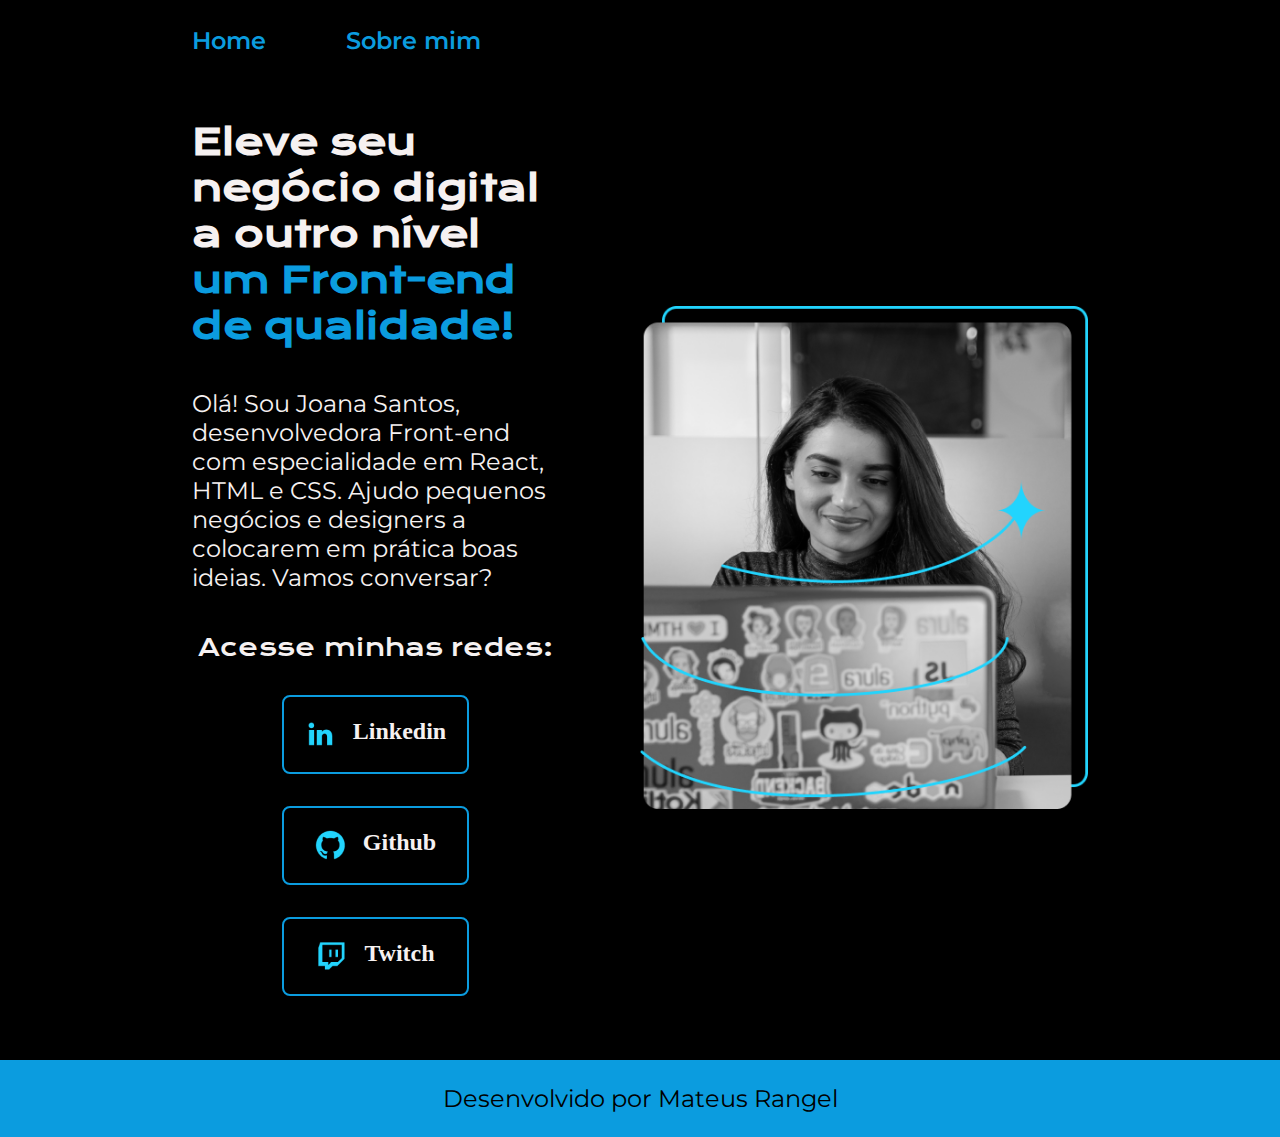
<file: index.html>
<!DOCTYPE html>
<html lang="pt-br">
<head>
    <title>Portifólio</title>
    <meta charset="UTF-8">
    <meta http-equiv="X-UA-Compatible" content="IE=edge">
    <meta name="viewport" content="width=device-width, initial-scale=1.0">
    <link rel="stylesheet" href="Styles/style.css">
</head>
<body>
    <header class="header">
        <nav class="header__menu">
            <a class="header__menu__link" href="index.html">Home</a>
            <a class="header__menu__link" href="about.html">Sobre mim</a>
        </nav>
    </header>
    <main class="container__principal">
        <section class="container__secundario">
            <h1 class="titulo__principal">Eleve seu negócio digital a outro nível <strong class="titulo__destaque">um Front-end de qualidade!</strong></h1>
            <p class="subtitulo__principal">Olá! Sou Joana Santos, desenvolvedora Front-end com especialidade em React, HTML e CSS. Ajudo pequenos negócios e designers a colocarem em prática boas ideias. Vamos conversar?</p>
            <div class="botao">
                <h2 class="subtitulo__secundario">Acesse minhas redes:</h2>
                <a class="botao__style" href="https://www.linkedin.com">
                    <img src="img/linkedin.png" alt="logo do linkedin">
                    Linkedin
                </a>
                <a class="botao__style" href="https://github.com">
                    <img src="img/github.png" alt="logo do github">
                    Github
                </a>
                <a class="botao__style" href="https://twitch.tv">
                    <img src="img/twitch.png" alt="logo da twitch">
                    Twitch
                </a>
            </div>
        </section>
            <img class="container__imagem" src="/img/Imagem.png" alt="Foto da Joana Santos">
        
    </main>
    <footer class="footer">
        Desenvolvido por Mateus Rangel
    </footer>

</body>
</html>
</file>
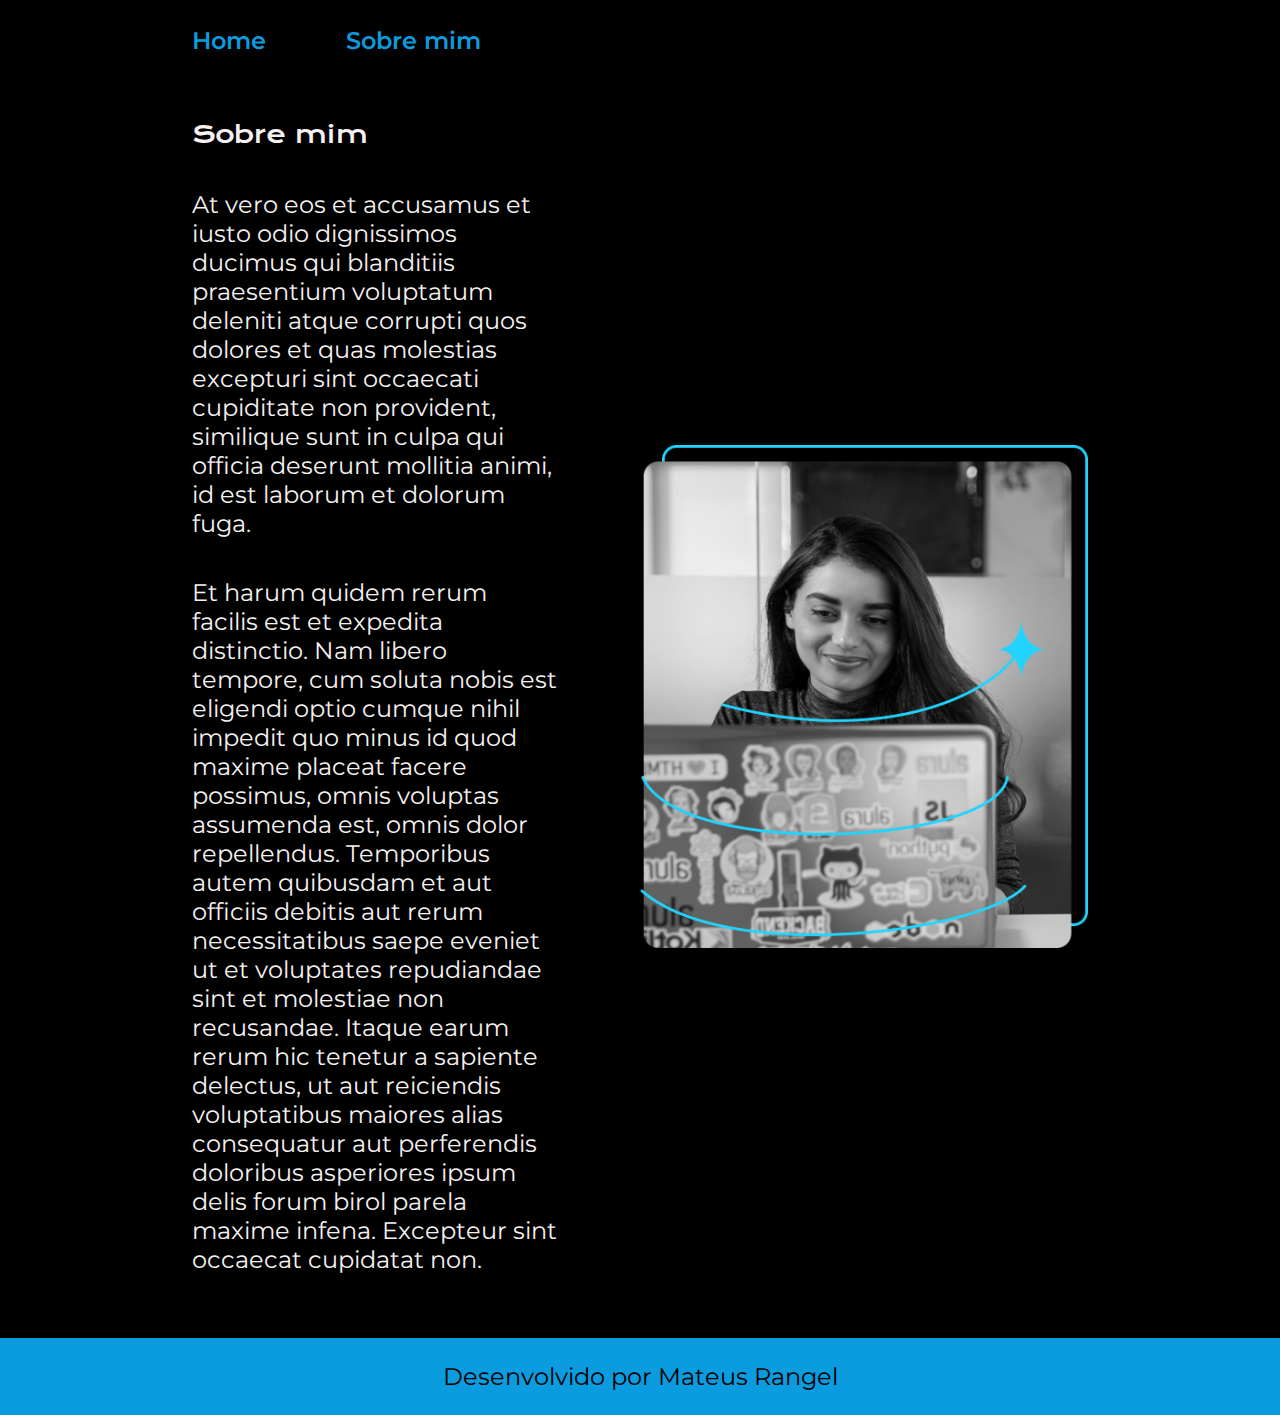
<file: about.html>
<!DOCTYPE html>
<html lang="pt-br">
<head>
    <meta charset="UTF-8">
    <meta http-equiv="X-UA-Compatible" content="IE=edge">
    <meta name="viewport" content="width=device-width, initial-scale=1.0">
    <title>Sobre mim</title>
    <link rel="stylesheet" href="Styles/style.css">
</head>
<body>
    <header class="header">
        <nav class="header__menu">
            <a class="header__menu__link" href="index.html">Home</a>
            <a class="header__menu__link" href="about.html">Sobre mim</a>
        </nav>
    </header>

    <main class="container__principal">
        <section class="container__secundario">
            <h1 class="subtitulo__secundario">Sobre mim</h1>
            <p class="subtitulo__principal">At vero eos et accusamus et iusto odio dignissimos ducimus qui blanditiis praesentium voluptatum deleniti atque corrupti quos dolores et quas molestias excepturi sint occaecati cupiditate non provident, similique sunt in culpa qui officia deserunt mollitia animi, id est laborum et dolorum fuga.</p>
            <p class="subtitulo__principal">Et harum quidem rerum facilis est et expedita distinctio. Nam libero tempore, cum soluta nobis est eligendi optio cumque nihil impedit quo minus id quod maxime placeat facere possimus, omnis voluptas assumenda est, omnis dolor repellendus. Temporibus autem quibusdam et aut officiis debitis aut rerum necessitatibus saepe eveniet ut et voluptates repudiandae sint et molestiae non recusandae. Itaque earum rerum hic tenetur a sapiente delectus, ut aut reiciendis voluptatibus maiores alias consequatur aut perferendis doloribus asperiores ipsum delis forum birol parela maxime infena. Excepteur sint occaecat cupidatat non.</p>

        </section>
        <img class="container__imagem" src="img/Imagem.png" alt="Foto de Joana Santos">
    </main>

    <footer class="footer">
        Desenvolvido por Mateus Rangel
    </footer>

</body>
</html>
</file>
<file: Styles/style.css>
@import url('https://fonts.googleapis.com/css2?family=Krona+One&family=Montserrat:wght@600&display=swap');

:root {
    --cor__de__fundo: #000000;
    --cor__secundaria:   #0b9cdf;
    --cor__principal: #F6F1F1;
    --hover__color: #272727;
    --fonte__link:   #000000;
    --fonte__principal: 'Krona One';
    --fonte__secundaria: 'Montserrat'
}

* {
    margin: 0;
    padding: 0;
}

body {
    background-color: var(--cor__de__fundo);
    color: var(--cor__principal);
    box-sizing: border-box;
}

.header {
    padding: 2% 0% 0% 15%;
}

.header__menu {
    display: flex;
    gap: 80px;
}

.header__menu__link {
    font-family: var(--fonte__secundaria);
    font-weight: 600;
    font-size: 1.5rem;
    color: var(--cor__secundaria);
    text-decoration: none;
}

.container__principal {
    padding: 5% 15%;
    display: flex;
    align-items: center;
    justify-content: space-between;
    gap: 82px;
}

.container__secundario {
    width: 50%;
    display: flex;
    flex-direction: column;
    gap: 40px;

}

.titulo__principal {
    font-size: 2.25rem;
    font-family: var(--fonte__principal);
}

.titulo__destaque {
    color: var(--cor__secundaria);
}

.subtitulo__principal {
    font-size: 1.5rem;
    font-family: var(--fonte__secundaria) ;
}

.botao {
    display: flex;
    justify-content: space-between;
    flex-direction: column;
    align-items: center ;
    gap: 32px;
}

.subtitulo__secundario {
    font-family: var(--fonte__principal);
    font-weight: 400;    
    font-size: 1.5rem;
}


.botao__style {
    text-decoration: none;
    display: flex;
    justify-content: center;
    gap: 16px;
    color: var(--cor__principal);
    width: 50%;
    text-align: center;
    border-radius: 8px;
    font-size: 1.5rem;
    padding: 21.5px 0;
    font-weight: 600;
    border-radius: 8px;
    border: 2px solid var(--cor__secundaria);
    
}

.botao__style:hover{
    background-color: var(--hover__color);
    border-radius: 20px;
    transition: 0.8s;
}

.container__imagem {
    width: 50%;
}

.footer {
    color: var(--fonte__link);
    background-color: var(--cor__secundaria);
    padding: 24px;
    text-align: center;
    font-family: var(--fonte__secundaria);
    font-weight: 400;
    font-size: 1.5rem;
}

@media (max-width: 1200px) {

    .header__menu {
        padding: 10%;
        justify-content: center;
     }

    .container__principal {
        flex-direction: column-reverse;
        padding: 5%;
    }

    .container__secundario {
        width: auto;
    }
}
</file>
